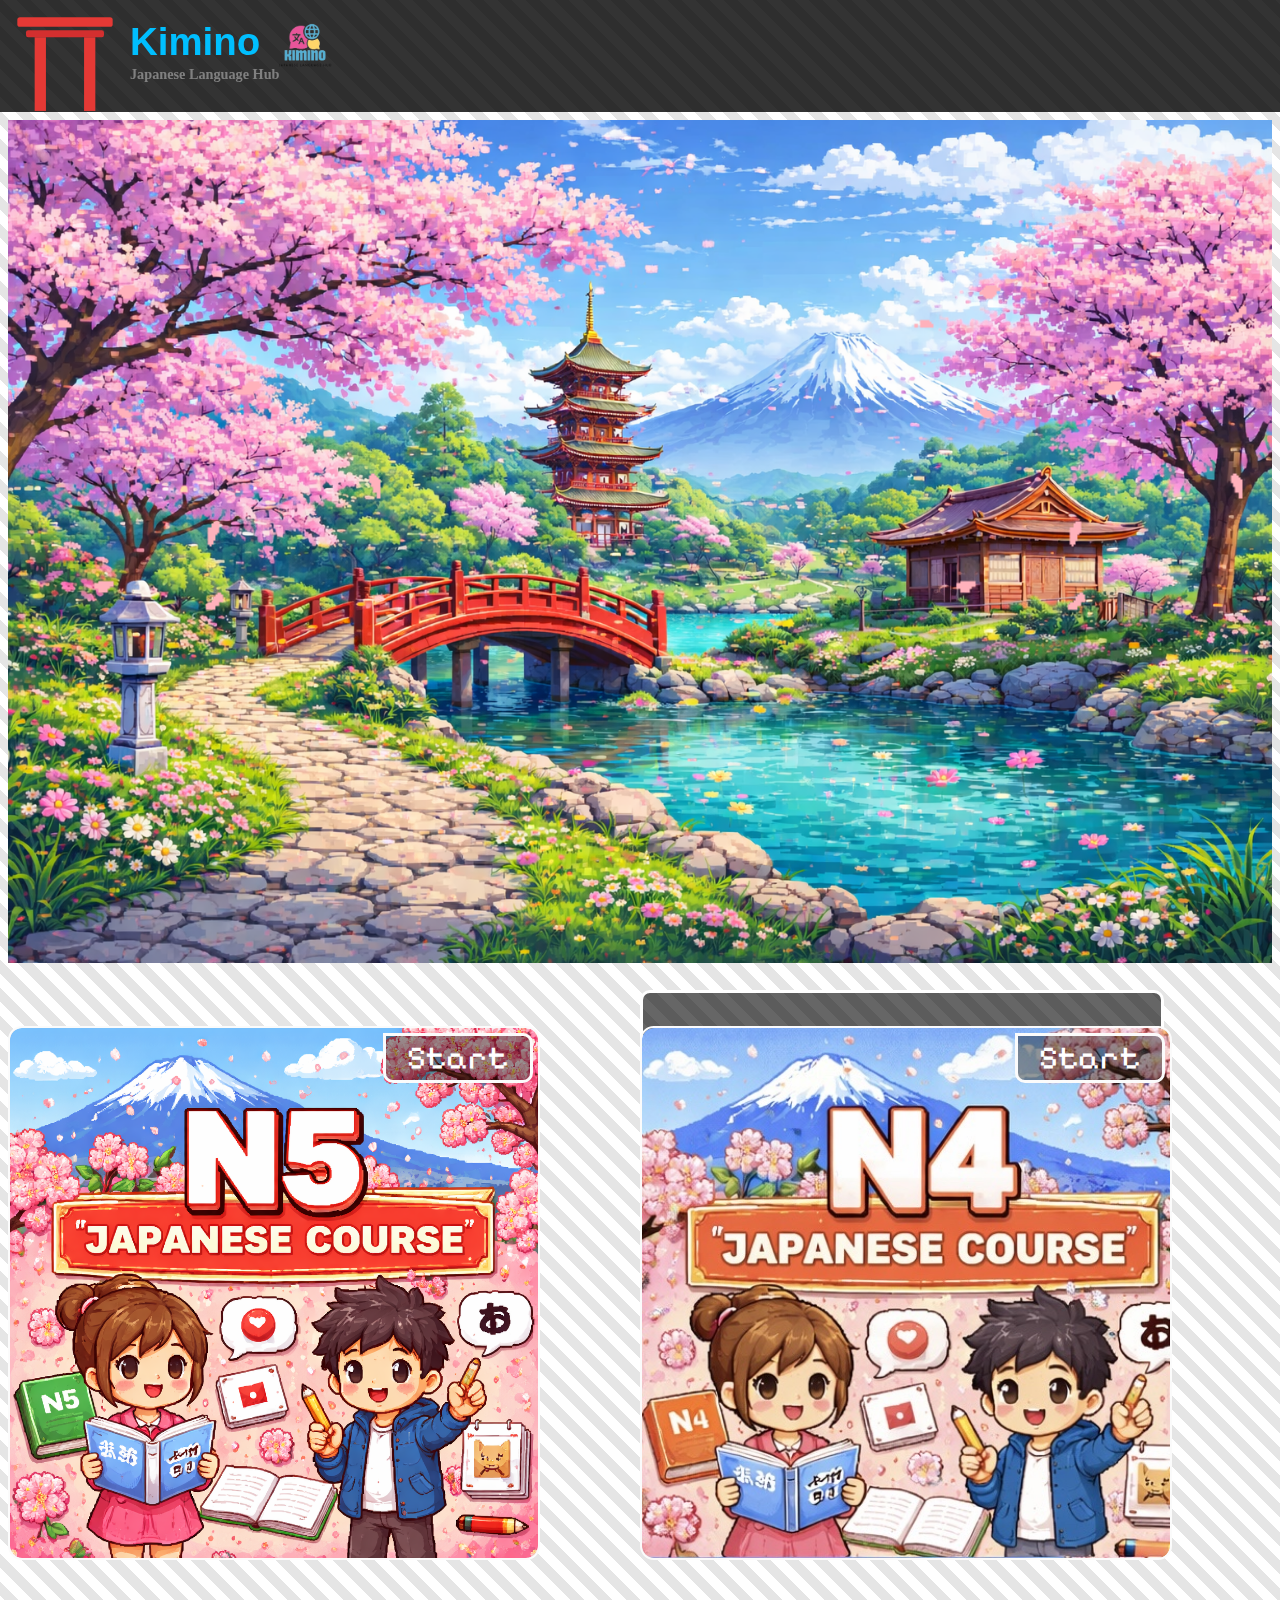
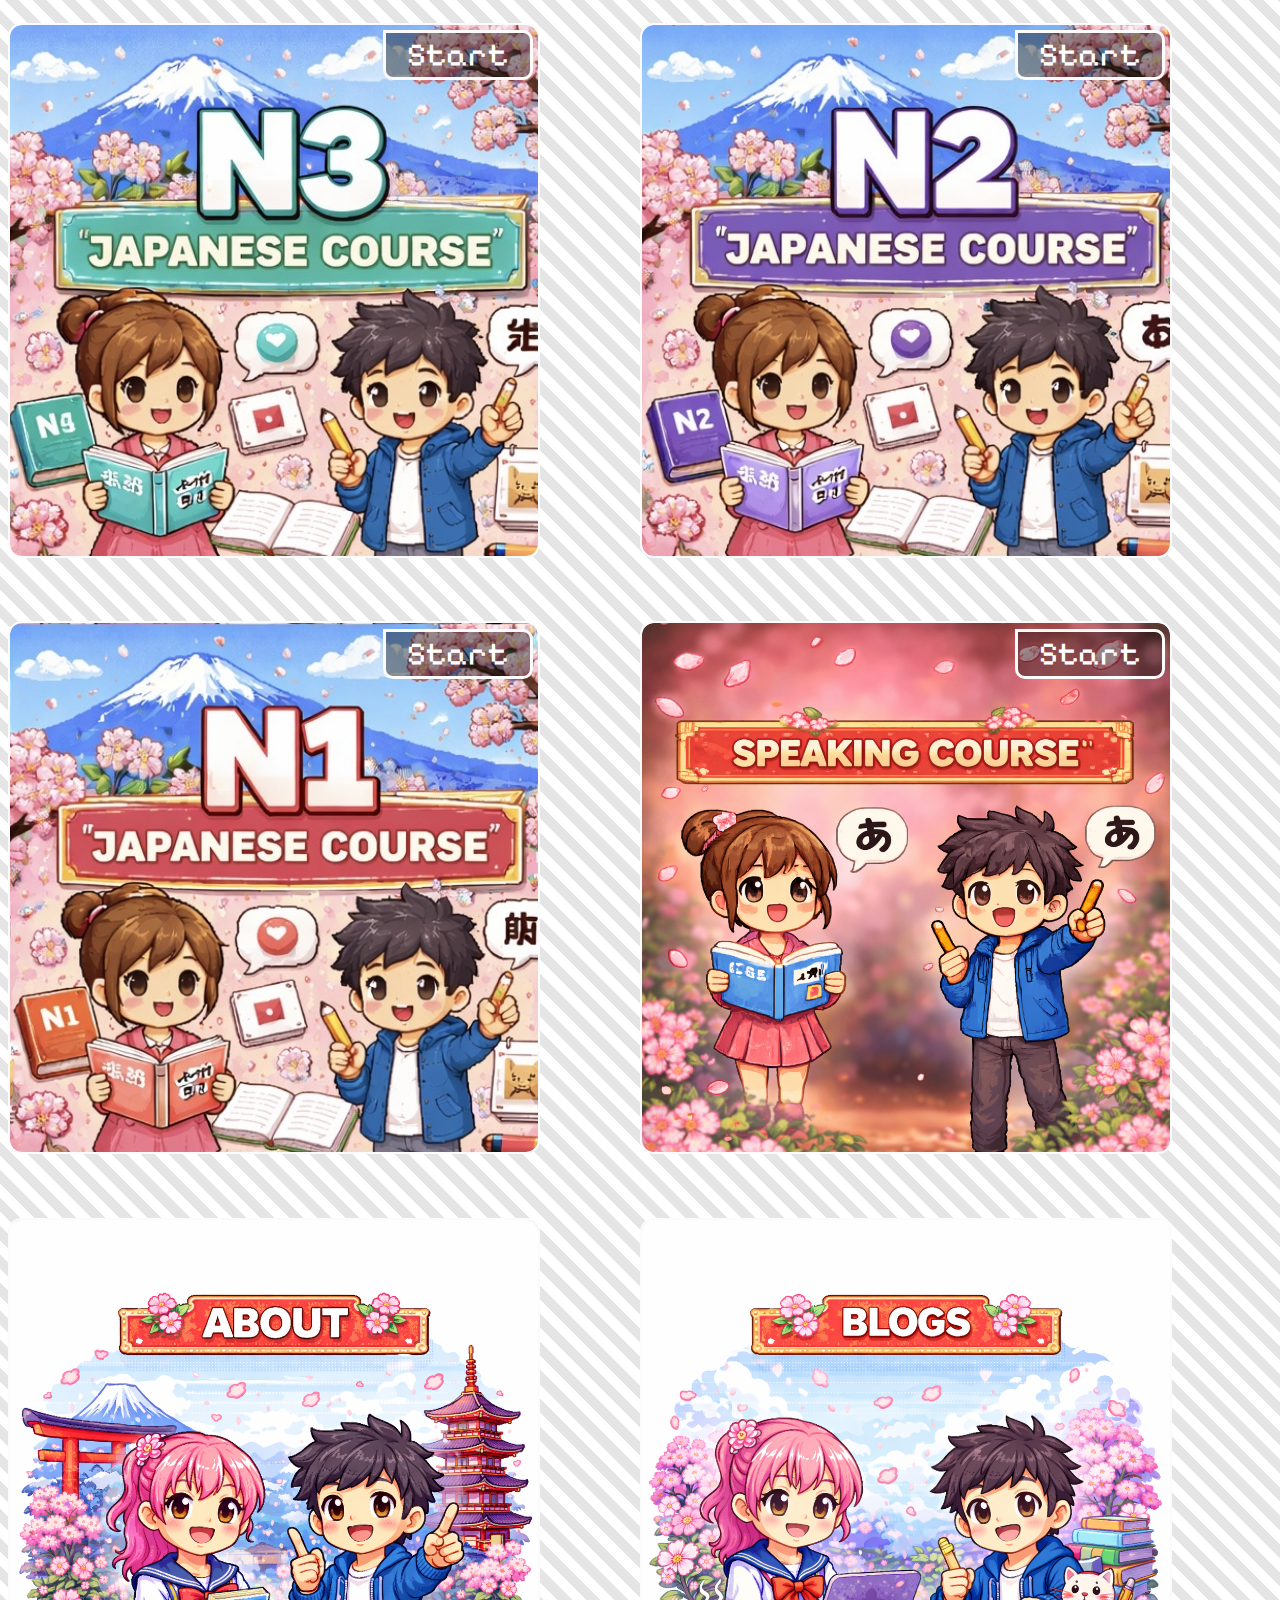
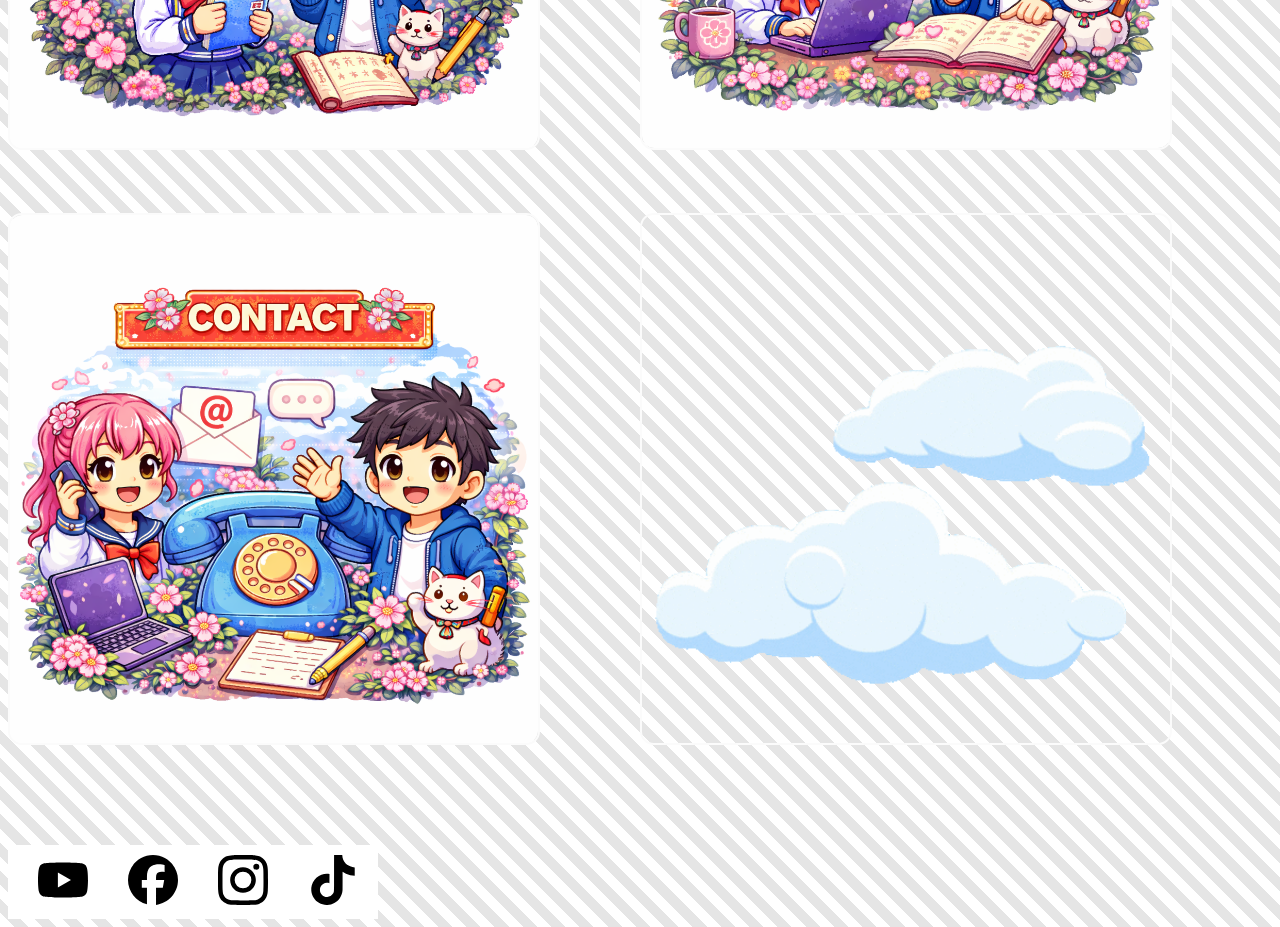
<file: index.html>
<!DOCTYPE html>
  <html lang="en">
  <head>
    <meta charset="UTF-8">
    <meta name="viewport" content="width=device-width, initial-scale=1.0">
    <title>Kimino Website</title>
    <link rel="stylesheet" href="styles/header.css">
    <link rel="stylesheet" href="styles/background.css">
    <link rel="stylesheet" href="styles/general.css">
    <link rel="preconnect" href="https://fonts.googleapis.com">
    <link rel="stylesheet" href="styles/lists.css">
<link rel="preconnect" href="https://fonts.gstatic.com" crossorigin>
<link href="https://fonts.googleapis.com/css2?family=Pixelify+Sans&display=swap" rel="stylesheet">
  </head>
  <body>
    <div class="header">
      <div><img class="logo-photo" src="img/download.svg"></div>
      <div class="logo-name">
        <div class="logo-title">
          <div class="logo-first-name">Kimino </div>
          <div class="logo-image-frame"><img class="logo-image"src="img/IMG_0099-removebg-preview.png"></div>
        </div>
        <div class="logo-last-name">Japanese Language Hub</div>
      </div>
    </div>
    <div class="image-background">
      <img src="img/ChatGPT Image Jan 10, 2026, 09_27_41 PM.png">
      <div class="gif-photo1"><img src="img/sakura-leaves.gif"> </div>
      <div class="gif-photo2"><img src="img/sakura-leaves.gif"></div>
      <div class="title-frame">
        <div class="title-comments"> Learn Japanese Step By Step</div>
        <div> <button class="title-button"> Get Started </button></div>
      </div>
    </div>

    <div class="courses">
      <div class="courses-frame"><img class="courses-image" src="img/N5.png">
          <div class="courses-button"><button class="courses-button-icon">Start</button> </div>
      </div>

      <div class="courses-frame"><img class="courses-image" src="img/N4.png">
          <div class="courses-button"><button class="courses-button-icon">Start</button></div>
      </div>
    </div>

    
    <div class="courses">
      <div class="courses-frame"><img class="courses-image" src="img/N3.png">
          <div class="courses-button"><button class="courses-button-icon">Start</button> </div>
      </div>

      <div class="courses-frame"><img class="courses-image" src="img/N2.png">
          <div class="courses-button"><button class="courses-button-icon">Start</button></div>
      </div>
    </div>

    
    <div class="courses">
      <div class="courses-frame"><img class="courses-image" src="img/N1.png">
          <div class="courses-button"><button class="courses-button-icon">Start</button> </div>
      </div>

      <div class="courses-frame"><img class="courses-image" src="img/speaking_course.png">
          <div class="courses-button"><button class="courses-button-icon">Start</button></div>
      </div>
    </div>

     <div class="courses">
      <div class="courses-frame"><img class="courses-image" src="img/About.png"></div>

      <div class="courses-frame"><img class="courses-image" src="img/Blogs.png">
      </div>
    </div>

    <div class="courses">
      <div class="courses-frame"><img class="courses-image" src="img/contact.png">
      </div>
      <div class="courses-frame"><img class="courses-image" src="img/giphy.gif">
      </div>
    </div>

    <div class="footer">
    <div><img class="icons" src="img/youtube (1).svg"></div>
    <div><img class="icons" src="img/facebook.svg"></div>
    <div><img class="icons" src="img/instagram.svg"></div>
    <div><img class="icons" src="img/tiktok.svg"></div>
    </div>


  </body>
  </html>
</file>
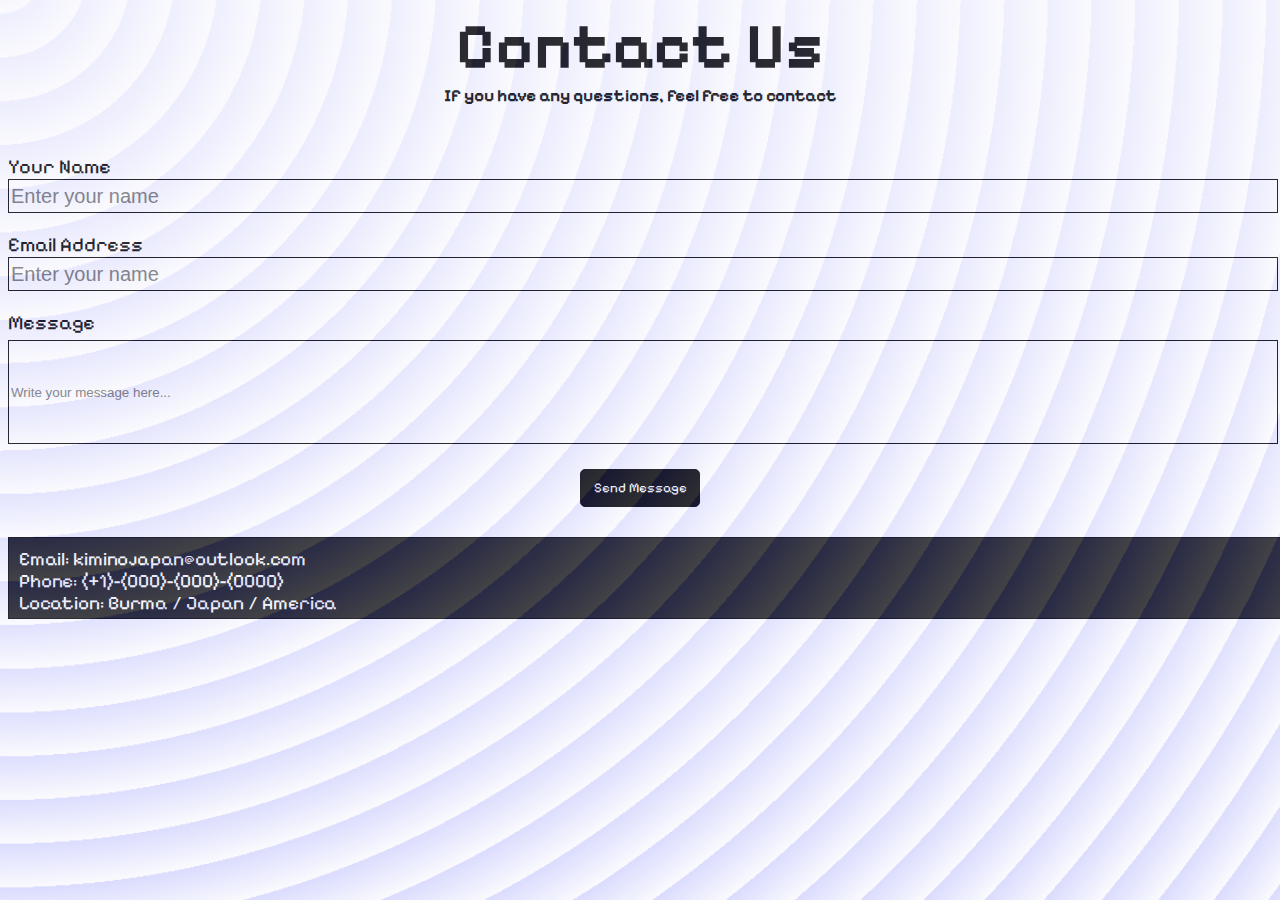
<file: contact.html>
<!DOCTYPE html>
<html lang="en">
<head>
  <meta charset="UTF-8">
  <meta name="viewport" content="width=device-width, initial-scale=1.0">
  <link rel="stylesheet" href="styles/contact.css">
  <link rel="preconnect" href="https://fonts.googleapis.com">
<link rel="preconnect" href="https://fonts.gstatic.com" crossorigin>
<link href="https://fonts.googleapis.com/css2?family=Pixelify+Sans&display=swap" rel="stylesheet">
  <title> Contact </title>
</head>
<body>
  <h1 class="title"> Contact Us </h1>
  <h2 class="description"> If you have any questions, feel free to contact </h2>
  <div class="contact-frame">
    <div class="information"> Your Name</div>
    <div class="input-color"><input class="information-input" type="text" placeholder="Enter your name"></div>
    <div class="information"> Email Address</div>
    <div class="input-color"><input  class="information-input" type="text" placeholder="Enter your name"></div>
    <div class="information"> Message </div>
    <div class="input-color"><input class="information-input1" type="text" placeholder="Write your message here..." ></div>
    <div class="button-frame"><button class="submit-button">Send Message</button></div>
  
  <img class="pattern-background" src="img/css-pattern-by-magicpattern.png">
   </div>
       <div class="table">
      <div>Email: kiminojapan@outlook.com</div>
      <div>Phone: (+1)-(000)-(000)-(0000)</div>
      <div>Location: Burma / Japan / America </div>

</body>
</html>
</file>
<file: styles/header.css>
.header{
  display: flex;
  flex-direction: row;
  position:fixed;
  top: 0;
  left: 0;
  right: 0;
  background-color: rgba(0, 0, 0, 0.8);
  width: 100%;
  height: 7rem;
  z-index: 5;
}

.logo-photo{
  width: 100%;
  height: 130px;
  object-fit: cover;
}

.logo-name{
  display: flex;
  flex-direction: column;
}

.logo-title{
  display: flex;
  flex-direction: row;
  width: 150%;
  height: 50%;
  margin-top: 10px;
  margin-left: 0;
}

.logo-first-name {
  font-size: 2.4rem;
  font-weight: bold;
  font-family:sans-serif;
  color: rgb(0, 191, 255);
  padding-top: 10px;
  padding-bottom: 0;
}

.logo-image{
  width: 90px;
  height: 70px;
  object-fit: cover;
  padding-bottom: 0;

}

.logo-last-name{
  font-size: 0.89em;
  font-weight: bold;
  max-width: 100%;
  color: gray;
}
</file>
<file: styles/background.css>
.image-background{
  display: flex;
  flex-direction: column;
  margin-top: 120px;
  margin-left: 0;
  width: 100%;
  height: 1%;
  object-fit: cover;
  overflow: hidden;
}

.gif-photo1{
  display: flex;
  flex-direction: column;
  width:30%;
  position:absolute;
  left: 3020%px;
  top: 30%;
  z-index: 1;
}

.gif-photo2{
  display: flex;
  flex-direction: column;
  width: 30%;
  position: absolute;
  top: 30%;
  right: 2%;
  z-index: 1;
}

.title-frame{
  display: flex;
  flex-direction: column;
  position: absolute;
  top: 110%;
  left: 50%;
  height: 10%;
  background-color: rgba(0, 0, 0, 0.6);
  border-radius: 10px;
  border: 3px solid white;
  padding: 2%;
  padding-bottom: 80px;
}

.title-comments{
  font-size: 32px;
  font-weight: bold;
  font-family: 'Pixelify Sans', sans-serif;
  color: rgb(255, 255, 255);
  margin-bottom: 10px;
}

.title-button{
  font-size: 20px;
  font-weight: bold;
  margin-left:  40%;
  border: 2px solid white;
  border-radius: 5px;
  color: white;
  background-color: rgba(0, 0, 0, 0.6);
  margin-top: 10px;
  padding: 2%;
}


@media (max-width: 726px){

  .title-frame{
    display: flex;
    flex-direction: column;
    position: absolute;
    top: 35%;
    left: 40%;
    height: 50px;
    background-color: rgba(0, 0, 0, 0.6);
    border-radius: 10px;
    border: 1px solid white;
    padding: 10px;
    padding-bottom: 5px;
  }

  .title-comments{
    font-size: 14px;
    font-family: 'Pixelify Sans', sans-serif;
    color: rgb(255, 255, 255);
    margin-bottom: 5px;
  }

  .title-button{
    font-size: 8px;
    margin-left:  35%;
    border: 1px solid white;
    border-radius: 3px;
    color: white;
    background-color: rgba(0, 0, 0, 0.4);
    margin-top: 5px;
    padding: 5px;
  }

}


@media (min-width: 768px) and (max-width: 1180px){

  .title-frame{
    display: flex;
    flex-direction: column;
    position: absolute;
    top: 45%;
    left: 40%;
    height: 80px;
    background-color: rgba(0, 0, 0, 0.6);
    border-radius: 10px;
    border: 1px solid white;
    padding: 10px;
    padding-bottom: 5px;
  }

  .title-comments{
    font-size: 19px;
    font-family: 'Pixelify Sans', sans-serif;
    color: rgb(255, 255, 255);
    margin-bottom: 5px;
  }

  .title-button{
    font-size: 12px;
    margin-left:  35%;
    border: 2px solid white;
    border-radius: 4px;
    color: white;
    background-color: rgba(0, 0, 0, 0.4);
    margin-top: 5px;
    padding: 5px;
  }
}
</file>
<file: styles/general.css>
body{
  background-color: rgba(255, 255, 255, 0.9);
  background-image: 
    repeating-linear-gradient(
      45deg,
      transparent,
      transparent 10px,
      rgba(0, 0, 0, 0.1) 10px,
      rgba(0, 0, 0, 0.1) 20px
    );
}
</file>
<file: styles/lists.css>
.courses{
  margin-top: 5%;
  display: flex;
  flex-direction: row;
  width: 100%;
  height: 100%;
  overflow: hidden;

}

.courses-frame{
  display: flex;
  flex-direction: column;
  width: 45%;
  position: relative;
  overflow: hidden;
   border-radius: 2.6%;
  margin-right: 100px;
   border: 2px solid rgb(251, 251, 251);
}

.courses-image{
 width: 100%;
 height: 100%;
 object-fit: cover;
 border-radius: 2.3%;

}

.courses-button{
  position: absolute;
  top: 1%;
  right: 1%;
}

.courses-button-icon{
  font-size: 32px;
  font-family: 'Pixelify Sans', sans-serif;;
  width: 150px;
  height: 50px;
  border-bottom-left-radius: 10px;
  border-top-right-radius: 10px;
  border-bottom-right-radius: 10px;
  border: 3px solid rgb(251, 251, 251);
  color: rgb(255, 255, 255);
  background-color: rgba(0,0,0,0.4);
}

.footer{
  display: flex;
  width:370px;
  flex-direction: row;
  background-color: white;
  margin-top: 100px;
}

.icons{
  width: 50px;
  height: 50px;
  object-fit: cover;
  margin-left: 20px;
  padding: 10px;
}

/* Android View */

@media (max-width: 726px){

  .courses{
  margin-top: 15px;
  margin-left: 15px;
  margin-right: 20px;
  display: flex;
  flex-direction: row;
  width: 380px;
  height: 100%;
  overflow: hidden;
  object-fit: cover;

}

.courses-frame{
  display: flex;
  flex-direction: column;
  width: 45%;
  position: relative;
  overflow: hidden;
   border-radius: 2.6%;
  margin-right: 10px;
   border: 1px solid rgb(251, 251, 251);
}

.courses-image{
 width: 100%;
 height: 100%;
 object-fit: cover;
 border-radius: 2.3%;

}

.courses-button{
  position: absolute;
  top: 1%;
  right: 0%;
}

.courses-button-icon{
  font-size: 13px;
  font-family: 'Pixelify Sans', sans-serif;
  width: 60px;
  height: 26px;
  border-bottom-left-radius: 10px;
  border-top-right-radius: 10px;
  border-bottom-right-radius: 10px;
  border: 1px solid rgb(251, 251, 251);
  color: rgb(255, 255, 255);
  background-color: rgba(0,0,0,0.7);

  .footer{
  display: flex;
  width:100px;
  flex-direction: row;
  background-color: white;
  margin-top: 5px;
}

.icons{
  width: 10px;
  height: 30px;
  object-fit: cover;
  margin-left: 20px;
  padding: 5px;
}
}
}
</file>
<file: styles/contact.css>
body{
  padding-bottom: 20px;
}

.title{
  display: block;
  text-align: center;
  font-family: 'Pixelify Sans', sans-serif;
  font-size: 64px;
  width: 100%;
  margin: 0;
}

.description{
  display: block;
  font-size: 17px;
  font-family:  'Pixelify Sans', sans-serif;
  text-align: center;
  width: 100%;
  height: 70px;
  margin-top: 0;
  margin-bottom: 0;
}
.contact-frame{
  display: flex;
  flex-direction: column;
  width: 100%;
  height: 100%;
}

.information{
  font-size: 20px;
  font-family:  'Pixelify Sans', sans-serif;
  margin-top: 0px;
  margin-bottom: 0px;
}
.information-input{
  width: 100%;
  height: 30px;
  margin-top: 0;
  margin-bottom: 20px;
  border: 1px solid black;
  background-color: rgb(255, 255, 255);
  font-size: 20px;
}

.input-color{
  color: black;
}


.information-input1{
  width: 100%;
  height: 100px;
  margin-top: 5px;
  margin-bottom: 20px;
    border: 1px solid black;
}

.pattern-background{
  width: 100%;
  height: 100%;
  position: absolute;
  top: 0;
  bottom: 0;
  left: 0;
  right: 0;
  opacity: 0.2;
  object-fit: cover;
}
.button-frame{
  display: flex;
  flex-direction: column;
  justify-content: center;
  align-items: center;
  font-family: 'Pixelify Sans', sans-serif;
  font-size: 30px;
}

.submit-button{
  font: 32px;
  font-family:  'Pixelify Sans', sans-serif;
  display: block;
  margin-top: 5px;
  width:120px;
  border: 1px solid black;
  border-radius: 5px;
  color: white;
  background-color: rgba(0,0,0);
  padding: 10px;
  margin-bottom: 30px;

}


.table{
  font-size: 19px;
  font-family: 'Pixelify Sans', sans-serif;
  width: 100%;
  height: 60px;
  color: rgb(255, 255, 255);
  border: 1px solid black;
  background-color: rgba(0, 0, 0, 0.9);
  padding: 10px;
  margin-bottom: 20%;
}
</file>
